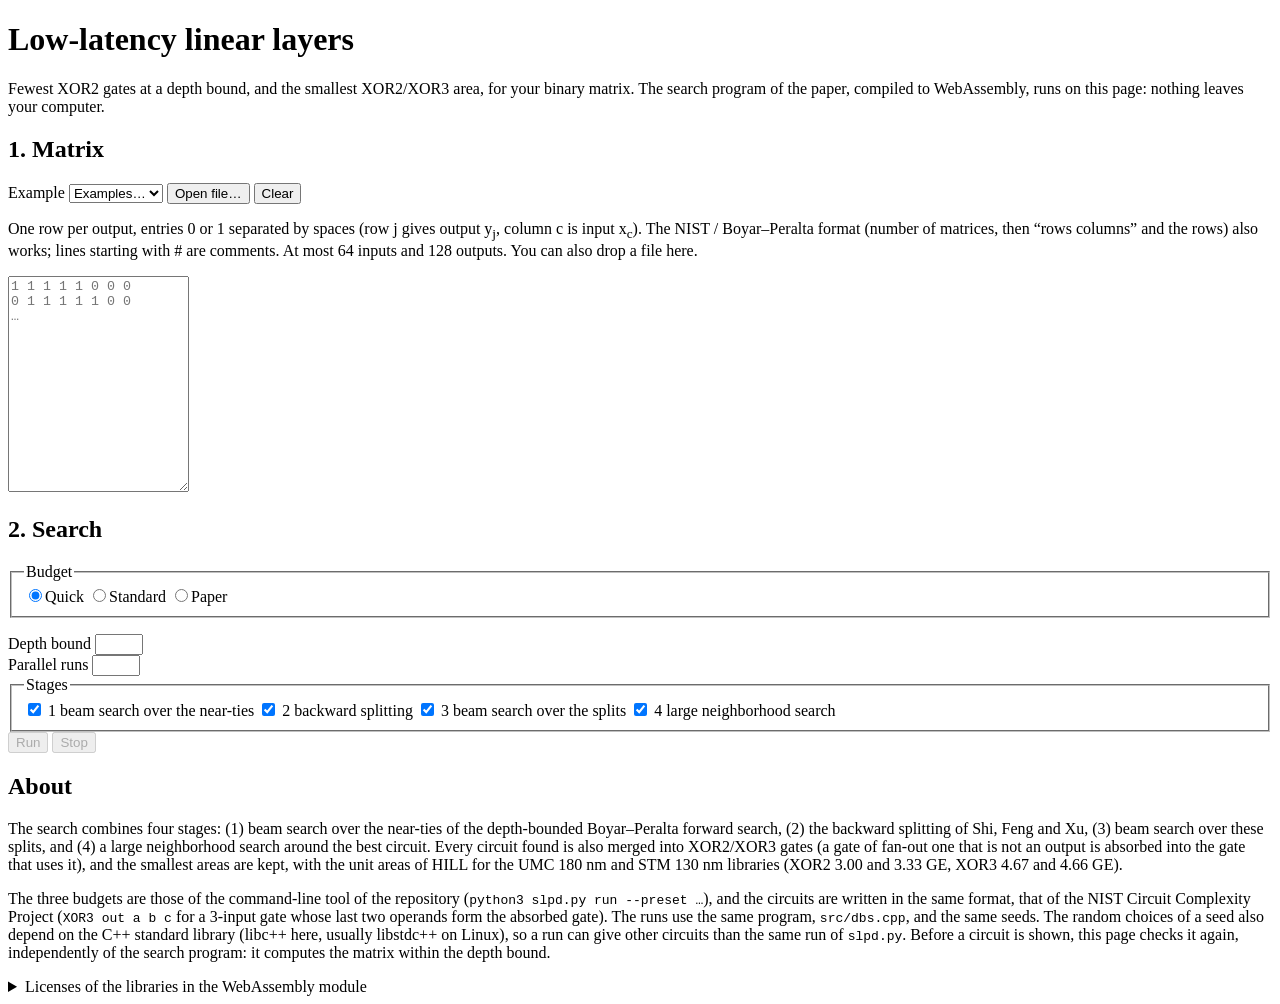
<file: web/src/index.html>
<!doctype html>
<html lang="en">
<head>
<meta charset="utf-8">
<meta name="viewport" content="width=device-width, initial-scale=1">
<title>Low-latency linear layers: search in the browser</title>
<meta name="description" content="The four-stage search for low-latency XOR circuits of binary linear layers, compiled to WebAssembly; it runs in the browser.">
<style>
/*STYLE*/
</style>
</head>
<body>
<header class="top">
  <div class="wrap">
    <h1>Low-latency linear layers</h1>
    <p class="lead">Fewest XOR2 gates at a depth bound, and the smallest XOR2/XOR3 area, for your binary matrix. The search
      program of the paper, compiled to WebAssembly, runs on this page: nothing leaves your computer.</p>
  </div>
</header>

<main class="wrap grid">
  <section class="card" id="matrix-card" aria-labelledby="matrix-h">
    <div class="card-head">
      <h2 id="matrix-h">1. Matrix</h2>
      <div class="tools">
        <label class="sr" for="example">Example</label>
        <select id="example">
          <option value="">Examples…</option>
        </select>
        <button type="button" id="open-file" class="ghost">Open file…</button>
        <input type="file" id="file" accept=".txt,.mat,.csv,text/plain" hidden>
        <button type="button" id="clear" class="ghost">Clear</button>
      </div>
    </div>
    <p class="hint">One row per output, entries 0 or 1 separated by spaces (row j gives output y<sub>j</sub>, column c is input x<sub>c</sub>).
      The NIST / Boyar–Peralta format (number of matrices, then “rows columns” and the rows) also works; lines starting with # are
      comments. At most 64 inputs and 128 outputs. You can also drop a file here.</p>
    <textarea id="matrix" spellcheck="false" autocomplete="off" rows="14" aria-describedby="check"
      placeholder="1 1 1 1 1 0 0 0&#10;0 1 1 1 1 1 0 0&#10;…"></textarea>
    <div id="pick-wrap" class="row" hidden>
      <label for="pick">Matrix</label><select id="pick"></select>
    </div>
    <div id="check" class="check" aria-live="polite"></div>
  </section>

  <section class="card" id="search-card" aria-labelledby="search-h">
    <div class="card-head"><h2 id="search-h">2. Search</h2></div>
    <fieldset class="presets">
      <legend>Budget</legend>
      <label class="seg"><input type="radio" name="preset" value="quick" checked><span>Quick</span></label>
      <label class="seg"><input type="radio" name="preset" value="standard"><span>Standard</span></label>
      <label class="seg"><input type="radio" name="preset" value="paper"><span>Paper</span></label>
    </fieldset>
    <p id="preset-note" class="hint"></p>
    <div class="settings">
      <div class="field">
        <label for="depth">Depth bound</label>
        <input type="number" id="depth" min="1" max="20" step="1">
        <small id="depth-note"></small>
      </div>
      <div class="field">
        <label for="workers">Parallel runs</label>
        <input type="number" id="workers" min="1" max="32" step="1">
        <small id="workers-note"></small>
      </div>
      <fieldset class="field stages">
        <legend>Stages</legend>
        <label><input type="checkbox" name="stage" value="1" checked> 1 beam search over the near-ties</label>
        <label><input type="checkbox" name="stage" value="2" checked> 2 backward splitting</label>
        <label><input type="checkbox" name="stage" value="3" checked> 3 beam search over the splits</label>
        <label><input type="checkbox" name="stage" value="4" checked> 4 large neighborhood search</label>
      </fieldset>
    </div>
    <div class="actions">
      <button type="button" id="run" class="primary" disabled>Run</button>
      <button type="button" id="stop" class="ghost" disabled>Stop</button>
      <span id="run-note" class="muted"></span>
    </div>
  </section>

  <section class="card wide" id="progress-card" aria-labelledby="progress-h" hidden>
    <div class="card-head">
      <h2 id="progress-h">3. Progress</h2>
      <span id="elapsed" class="muted mono"></span>
    </div>
    <div class="live">
      <div class="stat"><span class="label">Fewest XOR2 gates so far</span><span id="live-xor2" class="value">–</span></div>
      <div class="stat"><span class="label">Smallest UMC area so far</span><span id="live-umc" class="value">–</span></div>
      <div class="stat"><span class="label">Runs</span><span id="live-runs" class="value">–</span></div>
    </div>
    <div class="bar" role="progressbar" aria-label="Runs finished" aria-valuemin="0" aria-valuemax="100" aria-valuenow="0"><div id="bar"></div></div>
    <table class="stages-table">
      <thead><tr><th>Stage</th><th>Runs</th><th>Best XOR2</th><th>Time</th></tr></thead>
      <tbody id="stage-rows"></tbody>
    </table>
    <details class="log"><summary>Log</summary><pre id="log"></pre></details>
  </section>

  <section class="card wide" id="results-card" aria-labelledby="results-h" hidden>
    <div class="card-head">
      <h2 id="results-h">4. Circuits</h2>
      <button type="button" id="download-all" class="ghost">Download all</button>
    </div>
    <p class="hint" id="results-note"></p>
    <div id="results" class="results"></div>
    <div id="viewer" class="viewer" hidden>
      <div class="viewer-head">
        <div>
          <h3 id="viewer-title"></h3>
          <div id="viewer-sub" class="muted small"></div>
        </div>
        <div class="tabs" role="tablist" aria-label="View">
          <button type="button" role="tab" data-tab="diagram" aria-selected="true">Diagram</button>
          <button type="button" role="tab" data-tab="text" aria-selected="false">Text</button>
        </div>
        <div class="viewer-tools">
          <button type="button" id="viewer-svg">Download SVG</button>
          <button type="button" id="viewer-close">Close</button>
        </div>
      </div>
      <p class="hint" id="viewer-hint">Inputs on the left, outputs on the right, and one column per gate level in between (an XOR3
        gate, drawn with a double ring, is one level; an output can come from any level). Hover a gate or an output to
        highlight the gates and inputs that it uses; click to keep the highlight. The names are those of the text.</p>
      <div id="viewer-diagram" class="diagram"></div>
      <pre id="viewer-text" hidden></pre>
    </div>
  </section>

  <section class="card wide about" aria-labelledby="about-h">
    <h2 id="about-h">About</h2>
    <p>The search combines four stages: (1) beam search over the near-ties of the depth-bounded Boyar–Peralta forward
      search, (2) the backward splitting of Shi, Feng and Xu, (3) beam search over these splits, and (4) a large neighborhood
      search around the best circuit. Every circuit found is also merged into XOR2/XOR3 gates (a gate of fan-out one that
      is not an output is absorbed into the gate that uses it), and the smallest areas are kept, with the unit areas of
      HILL for the UMC 180 nm and STM 130 nm libraries (XOR2 3.00 and 3.33 GE, XOR3 4.67 and 4.66 GE).</p>
    <p>The three budgets are those of the command-line tool of the repository (<code>python3 slpd.py run --preset …</code>),
      and the circuits are written in the same format, that of the NIST Circuit Complexity Project (<code>XOR3 out a b c</code>
      for a 3-input gate whose last two operands form the absorbed gate). The runs use the same program,
      <code>src/dbs.cpp</code>, and the same seeds. The random choices of a seed also depend on the C++ standard library
      (libc++ here, usually libstdc++ on Linux), so a run can give other circuits than the same run of <code>slpd.py</code>.
      Before a circuit is shown, this page checks it again, independently of the search program: it computes the matrix
      within the depth bound.</p>
    <p class="muted small build" id="build-info"></p>
    <details class="notices"><summary>Licenses of the libraries in the WebAssembly module</summary><pre><!--NOTICES--></pre></details>
  </section>
</main>

<script>
/*CORE*/
</script>
<script>
const WASM_BASE64 = "/*WASM*/";
const WORKER_SOURCE = /*WORKER*/;
const EXAMPLES = /*EXAMPLES*/;
const BUILD_INFO = /*BUILD_INFO*/;
</script>
<script>
/*APP*/
</script>
</body>
</html>
</file>
